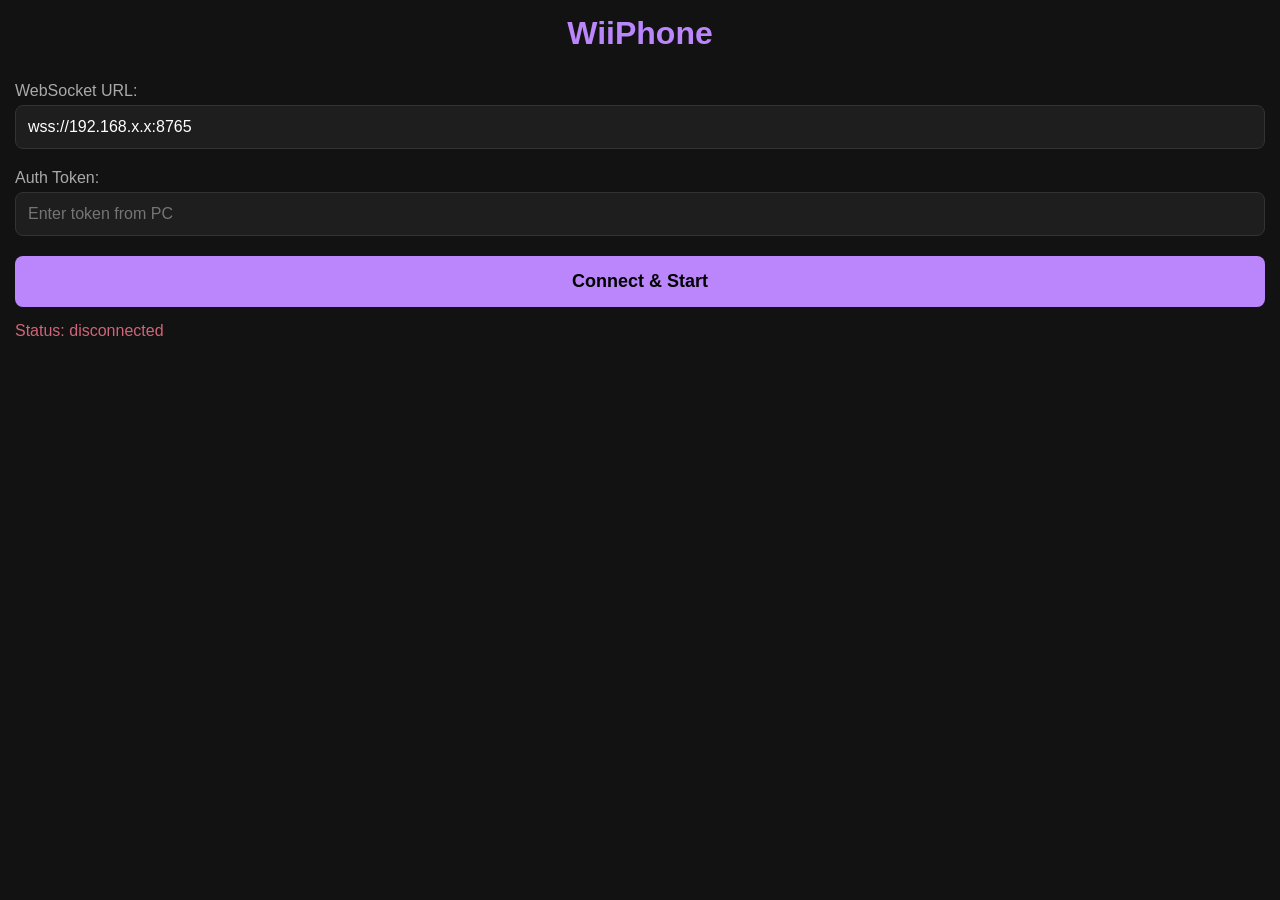
<file: index.html>
<!DOCTYPE html>
<html lang="ja">
<head>
    <meta charset="UTF-8">
    <meta name="viewport" content="width=device-width, initial-scale=1.0, maximum-scale=1.0, user-scalable=no">
    <title>WiiPhone</title>
    <link rel="stylesheet" href="style.css">
</head>
<body>
    <div id="setup-screen" class="screen active">
        <h1>WiiPhone</h1>
        <div class="input-group">
            <label for="ws-url">WebSocket URL:</label>
            <input type="text" id="ws-url" value="wss://192.168.x.x:8765" placeholder="wss://192.168.1.100:8765">
        </div>
        <div class="input-group">
            <label for="auth-token">Auth Token:</label>
            <input type="text" id="auth-token" placeholder="Enter token from PC">
        </div>
        <button id="connect-btn">Connect & Start</button>
        <p id="setup-status" class="status-disconnected">Status: disconnected</p>
    </div>

    <div id="control-screen" class="screen">
        <div class="header">
            <div id="status-indicator" class="status-connected">connected</div>
            <div class="header-buttons">
                <button id="pause-btn" class="active-state">Pause</button>
                <button id="center-btn">Center</button>
            </div>
        </div>

        <div class="toggles">
            <label><input type="checkbox" id="invert-x"> 左右反転 (Inv X)</label>
            <label><input type="checkbox" id="invert-y"> 上下反転 (Inv Y)</label>
        </div>

        <div class="sliders">
            <div class="slider-group">
                <label for="sensitivity">Sensitivity: <span id="sens-val">1.5</span></label>
                <input type="range" id="sensitivity" min="0.1" max="5.0" step="0.1" value="1.5">
            </div>
            <div class="slider-group">
                <label for="deadzone">Gyro Deadzone: <span id="dead-val">0.5</span></label>
                <input type="range" id="deadzone" min="0.0" max="3.0" step="0.1" value="0.5">
            </div>
        </div>

        <div class="trackpad-area" id="trackpad-area">
            <p><strong>Trackpad</strong><br>1-finger: Move<br>2-finger: Scroll</p>
        </div>

        <div class="mouse-buttons">
            <button class="mouse-btn" id="btn-left" data-btn="left">Left</button>
            <button class="mouse-btn" id="btn-mid" data-btn="middle">Mid</button>
            <button class="mouse-btn" id="btn-right" data-btn="right">Right</button>
        </div>
    </div>

    <script src="app.js"></script>
</body>
</html>
</file>
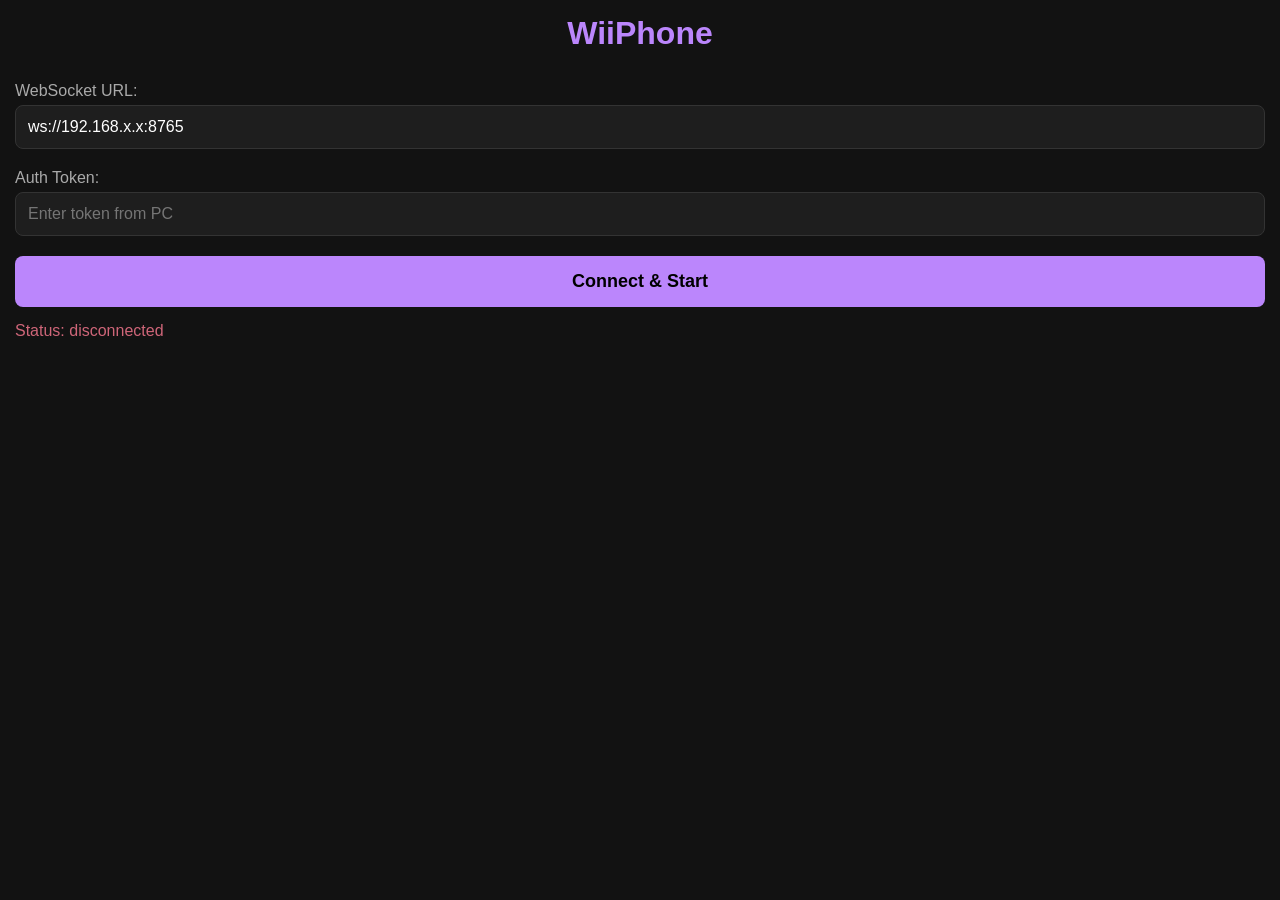
<file: web/index.html>
<!DOCTYPE html>
<html lang="ja">
<head>
    <meta charset="UTF-8">
    <meta name="viewport" content="width=device-width, initial-scale=1.0, maximum-scale=1.0, user-scalable=no">
    <title>WiiPhone</title>
    <link rel="stylesheet" href="style.css">
</head>
<body>
    <div id="setup-screen" class="screen active">
        <h1>WiiPhone</h1>
        <div class="input-group">
            <label for="ws-url">WebSocket URL:</label>
            <input type="text" id="ws-url" value="ws://192.168.x.x:8765" placeholder="ws://192.168.1.100:8765">
        </div>
        <div class="input-group">
            <label for="auth-token">Auth Token:</label>
            <input type="text" id="auth-token" placeholder="Enter token from PC">
        </div>
        <button id="connect-btn">Connect & Start</button>
        <p id="setup-status" class="status-disconnected">Status: disconnected</p>
    </div>

    <div id="control-screen" class="screen">
        <div class="header">
            <div id="status-indicator" class="status-connected">connected</div>
            <div class="header-buttons">
                <button id="pause-btn" class="active-state">Pause</button>
                <button id="center-btn">Center</button>
            </div>
        </div>

        <div class="toggles">
            <label><input type="checkbox" id="invert-x"> 左右反転 (Inv X)</label>
            <label><input type="checkbox" id="invert-y"> 上下反転 (Inv Y)</label>
        </div>

        <div class="sliders">
            <div class="slider-group">
                <label for="sensitivity">Sensitivity: <span id="sens-val">1.5</span></label>
                <input type="range" id="sensitivity" min="0.1" max="5.0" step="0.1" value="1.5">
            </div>
            <div class="slider-group">
                <label for="deadzone">Gyro Deadzone: <span id="dead-val">0.5</span></label>
                <input type="range" id="deadzone" min="0.0" max="3.0" step="0.1" value="0.5">
            </div>
        </div>

        <div class="trackpad-area" id="trackpad-area">
            <p><strong>Trackpad</strong><br>1-finger: Move<br>2-finger: Scroll</p>
        </div>

        <div class="mouse-buttons">
            <button class="mouse-btn" id="btn-left" data-btn="left">Left</button>
            <button class="mouse-btn" id="btn-mid" data-btn="middle">Mid</button>
            <button class="mouse-btn" id="btn-right" data-btn="right">Right</button>
        </div>
    </div>

    <script src="app.js"></script>
</body>
</html>
</file>
<file: style.css>
:root {
    --bg-color: #121212;
    --text-color: #ffffff;
    --primary: #bb86fc;
    --primary-variant: #3700b3;
    --secondary: #03dac6;
    --surface: #1e1e1e;
    --error: #cf6679;
    --warning: #f6e05e;
}

* {
    box-sizing: border-box;
    margin: 0;
    padding: 0;
    user-select: none;
    -webkit-user-select: none;
}

body {
    font-family: -apple-system, BlinkMacSystemFont, "Segoe UI", Roboto, Helvetica, Arial, sans-serif;
    background-color: var(--bg-color);
    color: var(--text-color);
    display: flex;
    flex-direction: column;
    height: 100vh;
    overflow: hidden;
    touch-action: none;
}

.screen {
    display: none;
    flex-direction: column;
    height: 100%;
    padding: 15px;
}

.screen.active {
    display: flex;
}

/* Setup Screen */
h1 {
    text-align: center;
    margin-bottom: 30px;
    color: var(--primary);
}

.input-group {
    margin-bottom: 20px;
}

.input-group label {
    display: block;
    margin-bottom: 5px;
    color: #aaa;
}

.input-group input {
    width: 100%;
    padding: 12px;
    border-radius: 8px;
    border: 1px solid #333;
    background-color: var(--surface);
    color: white;
    font-size: 16px;
}

#connect-btn {
    padding: 15px;
    background-color: var(--primary);
    color: black;
    border: none;
    border-radius: 8px;
    font-size: 18px;
    font-weight: bold;
    cursor: pointer;
    margin-bottom: 15px;
}

#connect-btn:active {
    background-color: var(--primary-variant);
    color: white;
}

/* Control Screen */
.header {
    display: flex;
    justify-content: space-between;
    align-items: center;
    margin-bottom: 15px;
}

.header-buttons {
    display: flex;
    gap: 10px;
}

#status-indicator {
    padding: 5px 10px;
    border-radius: 4px;
    font-weight: bold;
}

.status-disconnected { color: var(--error); }
.status-connecting { color: var(--warning); }
.status-connected { color: var(--secondary); }

#center-btn, #pause-btn {
    padding: 10px 15px;
    border: none;
    border-radius: 8px;
    font-weight: bold;
    color: black;
}

#center-btn { background-color: var(--primary); }
#center-btn:active { background-color: var(--primary-variant); color: white; }

/* 一時停止ボタンの状態 */
#pause-btn.active-state { background-color: var(--warning); }
#pause-btn.paused-state { background-color: var(--error); color: white; }

.toggles {
    display: flex;
    justify-content: space-around;
    background-color: var(--surface);
    padding: 10px;
    border-radius: 8px;
    margin-bottom: 15px;
}

.toggles label {
    display: flex;
    align-items: center;
    gap: 8px;
    color: #ddd;
    font-size: 14px;
}

.toggles input[type="checkbox"] {
    width: 18px;
    height: 18px;
}

.sliders {
    background-color: var(--surface);
    padding: 15px;
    border-radius: 8px;
    margin-bottom: 15px;
}

.slider-group { margin-bottom: 15px; }
.slider-group:last-child { margin-bottom: 0; }
input[type=range] { width: 100%; margin-top: 5px; }

/* トラックパッド */
.trackpad-area {
    flex: 1;
    background-color: #2a2a2a;
    border-radius: 8px;
    display: flex;
    justify-content: center;
    align-items: center;
    text-align: center;
    color: #888;
    margin-bottom: 15px;
    border: 2px solid #444;
    touch-action: none; /* 必須: ブラウザのジェスチャをブロック */
}

.mouse-buttons {
    display: flex;
    gap: 10px;
    height: 100px;
}

.mouse-btn {
    flex: 1;
    border: none;
    border-radius: 8px;
    background-color: #333;
    color: white;
    font-size: 18px;
    font-weight: bold;
}

.mouse-btn:active, .mouse-btn.active {
    background-color: var(--secondary);
    color: black;
}
</file>
<file: web/style.css>
:root {
    --bg-color: #121212;
    --text-color: #ffffff;
    --primary: #bb86fc;
    --primary-variant: #3700b3;
    --secondary: #03dac6;
    --surface: #1e1e1e;
    --error: #cf6679;
    --warning: #f6e05e;
}

* {
    box-sizing: border-box;
    margin: 0;
    padding: 0;
    user-select: none;
    -webkit-user-select: none;
}

body {
    font-family: -apple-system, BlinkMacSystemFont, "Segoe UI", Roboto, Helvetica, Arial, sans-serif;
    background-color: var(--bg-color);
    color: var(--text-color);
    display: flex;
    flex-direction: column;
    height: 100vh;
    overflow: hidden;
    touch-action: none;
}

.screen {
    display: none;
    flex-direction: column;
    height: 100%;
    padding: 15px;
}

.screen.active {
    display: flex;
}

/* Setup Screen */
h1 {
    text-align: center;
    margin-bottom: 30px;
    color: var(--primary);
}

.input-group {
    margin-bottom: 20px;
}

.input-group label {
    display: block;
    margin-bottom: 5px;
    color: #aaa;
}

.input-group input {
    width: 100%;
    padding: 12px;
    border-radius: 8px;
    border: 1px solid #333;
    background-color: var(--surface);
    color: white;
    font-size: 16px;
}

#connect-btn {
    padding: 15px;
    background-color: var(--primary);
    color: black;
    border: none;
    border-radius: 8px;
    font-size: 18px;
    font-weight: bold;
    cursor: pointer;
    margin-bottom: 15px;
}

#connect-btn:active {
    background-color: var(--primary-variant);
    color: white;
}

/* Control Screen */
.header {
    display: flex;
    justify-content: space-between;
    align-items: center;
    margin-bottom: 15px;
}

.header-buttons {
    display: flex;
    gap: 10px;
}

#status-indicator {
    padding: 5px 10px;
    border-radius: 4px;
    font-weight: bold;
}

.status-disconnected { color: var(--error); }
.status-connecting { color: var(--warning); }
.status-connected { color: var(--secondary); }

#center-btn, #pause-btn {
    padding: 10px 15px;
    border: none;
    border-radius: 8px;
    font-weight: bold;
    color: black;
}

#center-btn { background-color: var(--primary); }
#center-btn:active { background-color: var(--primary-variant); color: white; }

/* 一時停止ボタンの状態 */
#pause-btn.active-state { background-color: var(--warning); }
#pause-btn.paused-state { background-color: var(--error); color: white; }

.toggles {
    display: flex;
    justify-content: space-around;
    background-color: var(--surface);
    padding: 10px;
    border-radius: 8px;
    margin-bottom: 15px;
}

.toggles label {
    display: flex;
    align-items: center;
    gap: 8px;
    color: #ddd;
    font-size: 14px;
}

.toggles input[type="checkbox"] {
    width: 18px;
    height: 18px;
}

.sliders {
    background-color: var(--surface);
    padding: 15px;
    border-radius: 8px;
    margin-bottom: 15px;
}

.slider-group { margin-bottom: 15px; }
.slider-group:last-child { margin-bottom: 0; }
input[type=range] { width: 100%; margin-top: 5px; }

/* トラックパッド */
.trackpad-area {
    flex: 1;
    background-color: #2a2a2a;
    border-radius: 8px;
    display: flex;
    justify-content: center;
    align-items: center;
    text-align: center;
    color: #888;
    margin-bottom: 15px;
    border: 2px solid #444;
    touch-action: none; /* 必須: ブラウザのジェスチャをブロック */
}

.mouse-buttons {
    display: flex;
    gap: 10px;
    height: 100px;
}

.mouse-btn {
    flex: 1;
    border: none;
    border-radius: 8px;
    background-color: #333;
    color: white;
    font-size: 18px;
    font-weight: bold;
}

.mouse-btn:active, .mouse-btn.active {
    background-color: var(--secondary);
    color: black;
}
</file>
